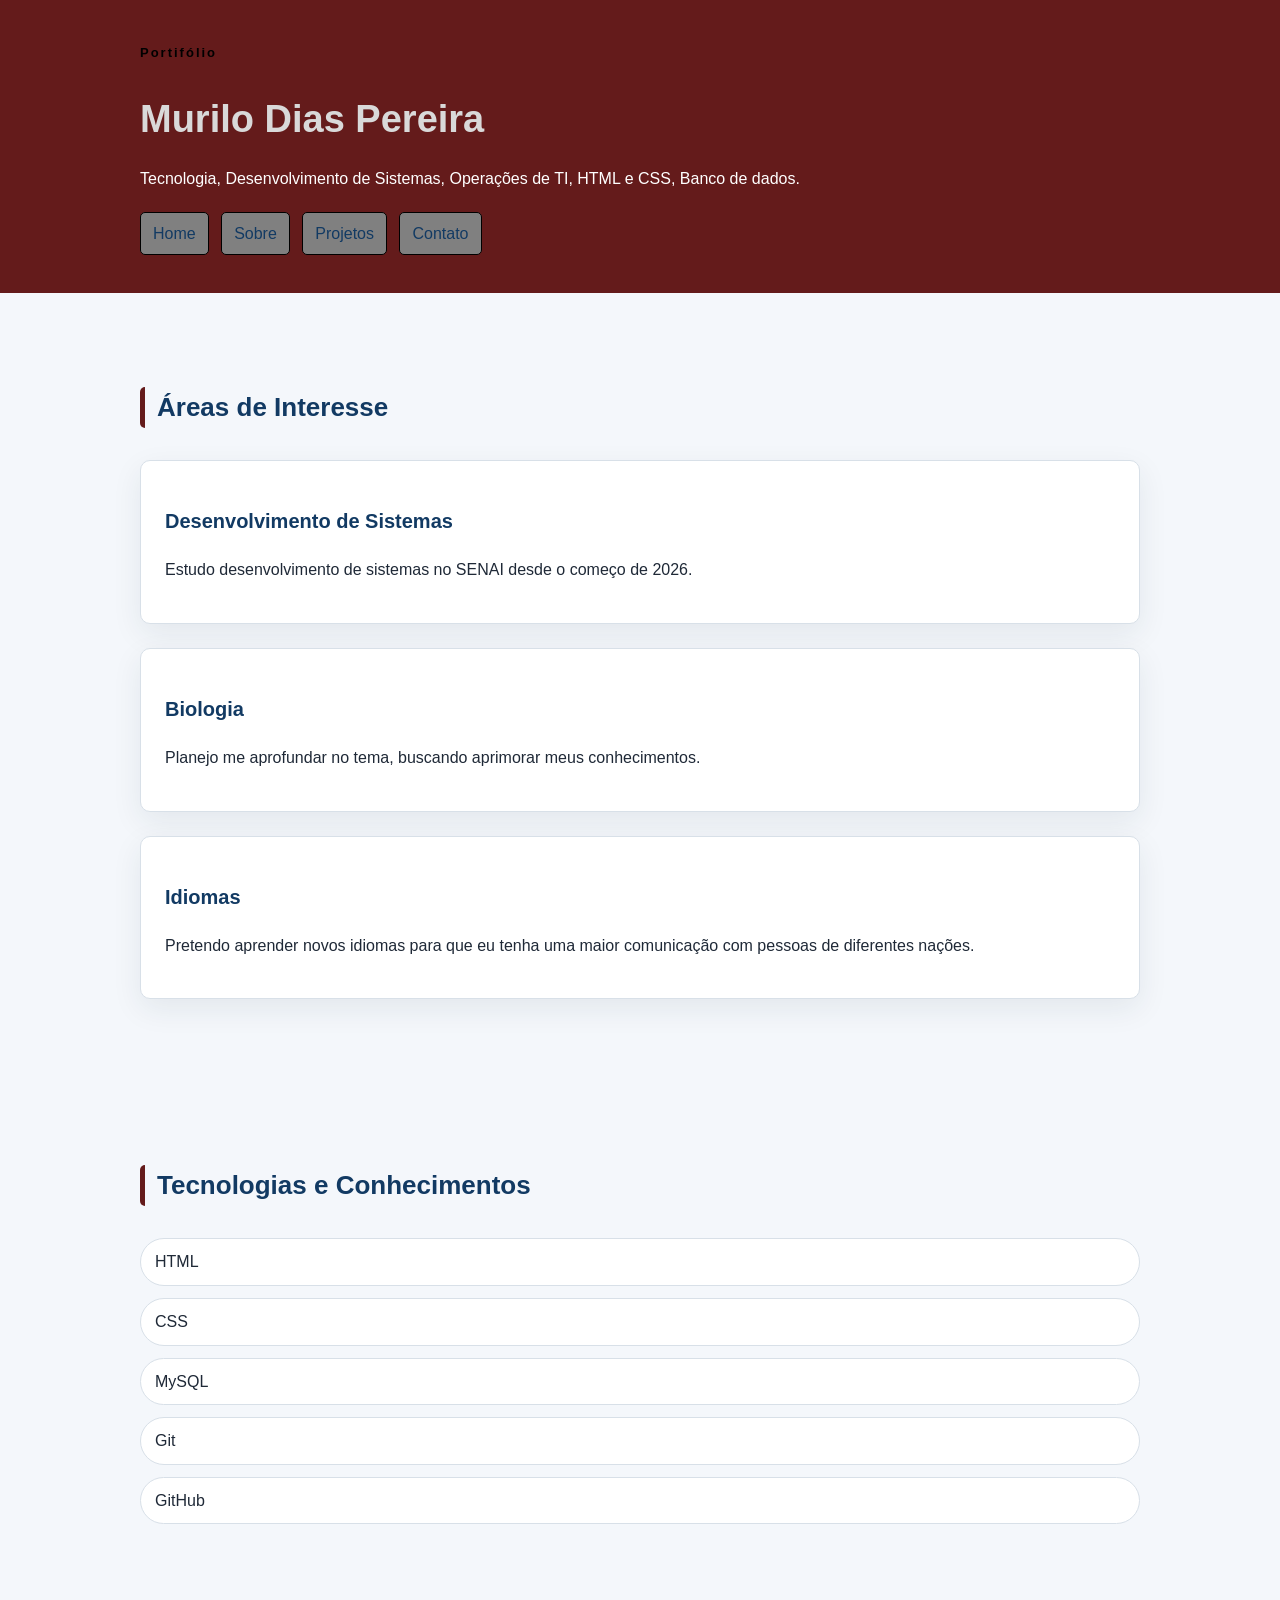
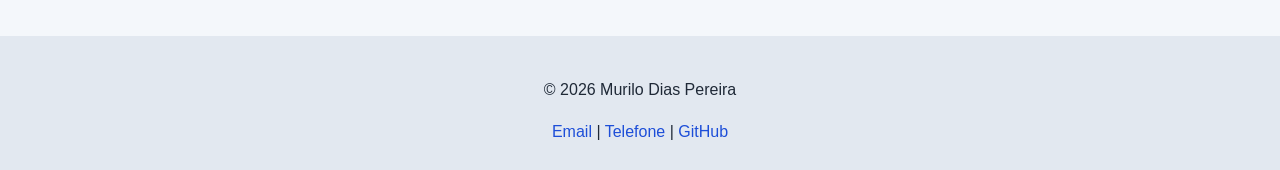
<file: index.html>
<!DOCTYPE html>
<html lang="pt-br">

<head>
    <meta charset="UTF-8">
    <meta name="viewport" content="width=device-width, initial-scale=1.0">
    <title>Murilo Dias | Portifólio</title>
    <link rel="stylesheet" href="./style/style.css">
</head>

<body>
    <header class="cabecalho">
        <div class="container">
            <p class="etiqueta">Portifólio</p>

            <h1>Murilo Dias Pereira</h1>

            <p class="subtitulo">
                Tecnologia, Desenvolvimento de Sistemas, Operações de TI, HTML e CSS, Banco de dados.
            </p>

            <nav class="menu-principal">
                <ul class="menu-lista">
                    <li><a class="menu-link" href="index.html">Home</a></li>
                    <li><a class="menu-link" href="./pages/sobre.html">Sobre</a></li>
                    <li><a class="menu-link" href="./pages/projetos.html">Projetos</a></li>
                    <li><a class="menu-link" href="./pages/contato.html">Contato</a></li>
                </ul>
            </nav>

        </div>
    </header>
    <main>
        <section class="secao">
            <div class="container">
                <h2 class="titulo-secao">Áreas de Interesse</h2>

                <div class="grade-cards">
                    <article class="card">
                        <h3>Desenvolvimento de Sistemas</h3>
                        <p>Estudo desenvolvimento de sistemas no SENAI desde o começo de 2026.</p>
                    </article>
                    <article class="card">
                        <h3>Biologia</h3>
                        <p>Planejo me aprofundar no tema, buscando aprimorar meus conhecimentos.</p>
                    </article>
                    <article class="card">
                        <h3>Idiomas</h3>
                        <p>Pretendo aprender novos idiomas para que eu tenha uma maior comunicação com pessoas de
                            diferentes nações.</p>
                    </article>
                </div>

            </div>
        </section>
        <section class="secao secao-tecnologias">
            <div class="container">
                <h2 class="titulo-secao">Tecnologias e Conhecimentos</h2>
                <ul class="lista-tecnologias">
                    <li>HTML</li>
                    <li>CSS</li>
                    <li>MySQL</li>
                    <li>Git</li>
                    <li>GitHub</li>
                </ul>
            </div>
        </section>
    </main>
    <footer class="rodape">
        <div class="container">
            <p>&copy; 2026 Murilo Dias Pereira</p>

            <adress>
                <a href="mailto:pereiramurilodias@gmail.com">Email</a>
                <span> | </span>
                <a href="tel:+5515987654321">Telefone</a>
                <span> | </span>
                <a href="https://github.com/MuriloDias10" target="_blank">GitHub</a>
            </adress>

        </div>
    </footer>

</body>

</html>
</file>
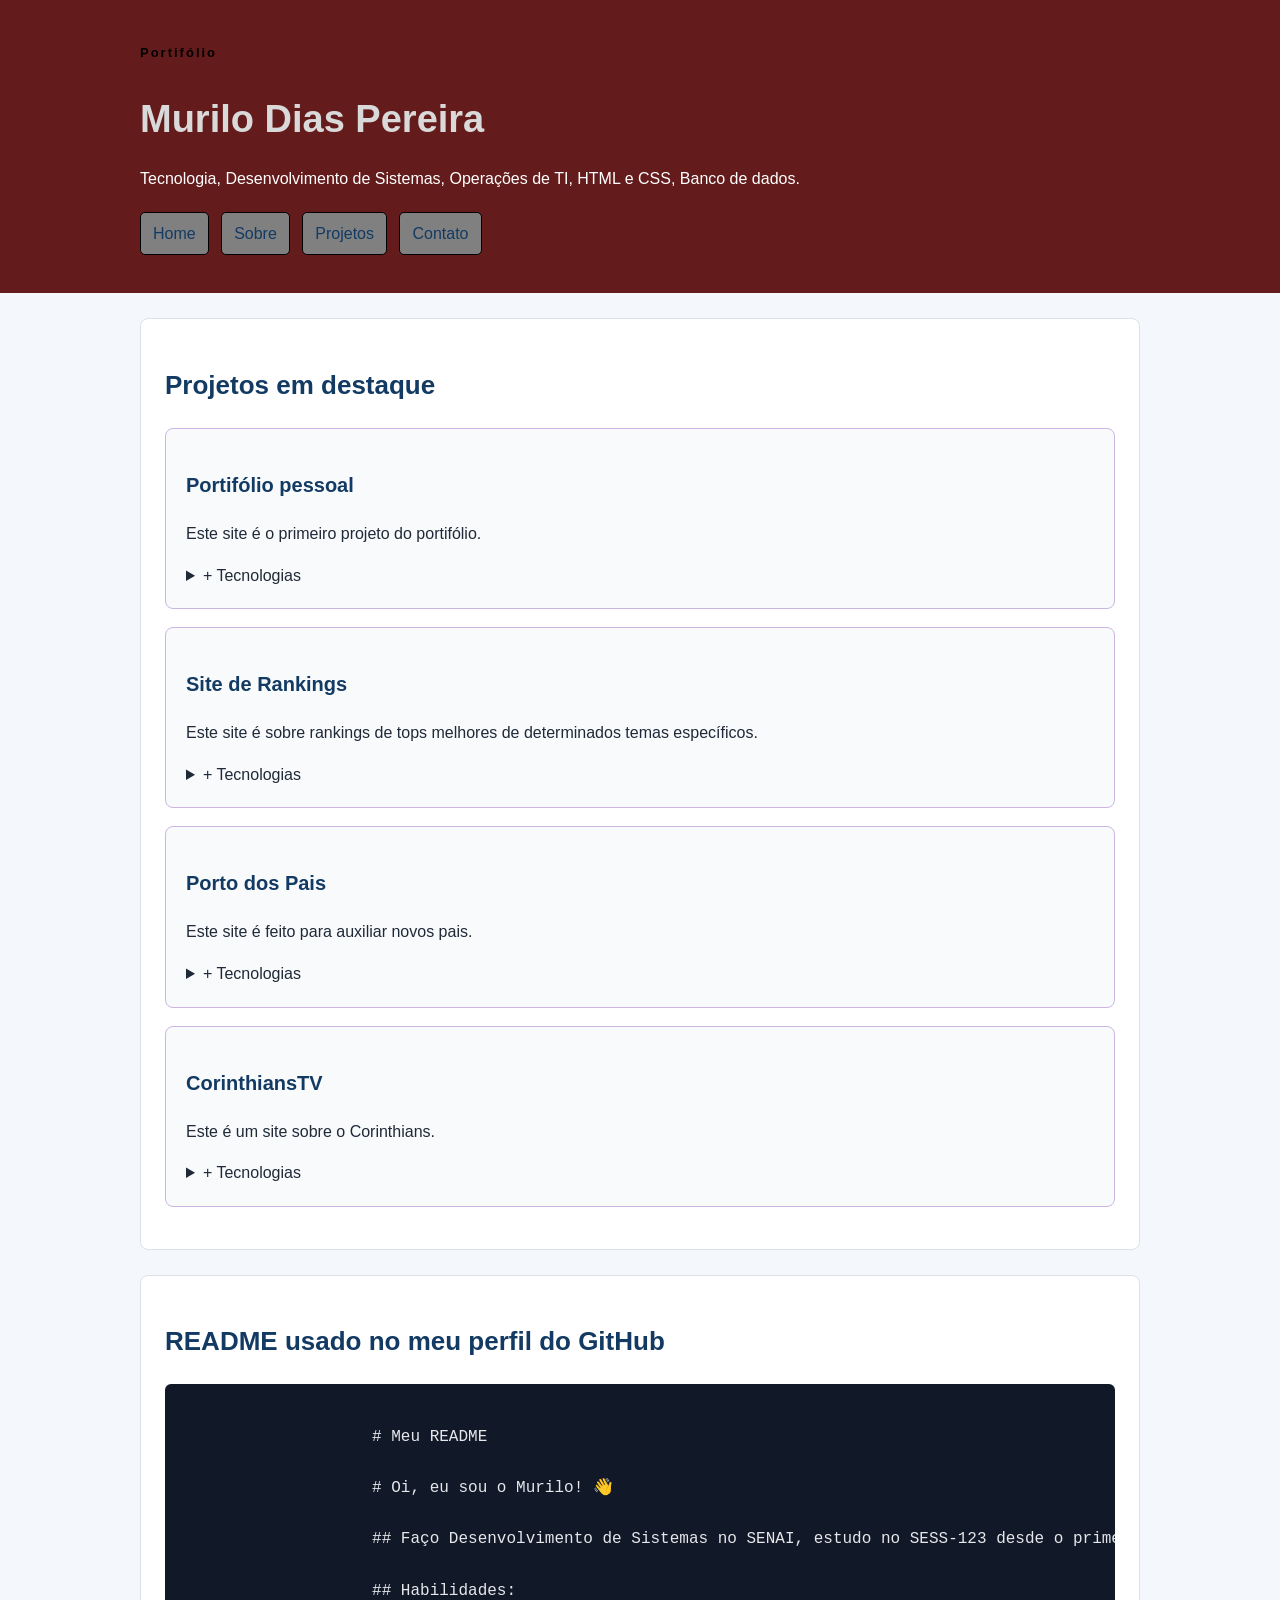
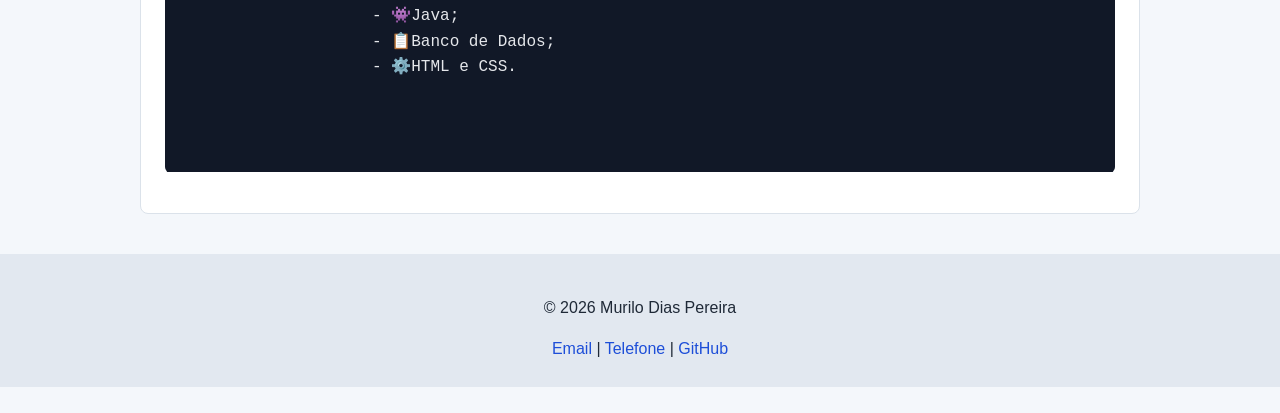
<file: pages/projetos.html>
<!DOCTYPE html>
<html lang="pt-br">

<head>
    <meta charset="UTF-8">
    <meta name="viewport" content="width=device-width, initial-scale=1.0">
    <title>Projetos | Murilo Dias</title>
    <link rel="stylesheet" href="../style/style.css">
    <link rel="stylesheet" href="../style/style-projetos.css">

<body>
    <header class="cabecalho">
        <div class="container">
            <p class="etiqueta">Portifólio</p>

            <h1>Murilo Dias Pereira</h1>

            <p class="subtitulo">
                Tecnologia, Desenvolvimento de Sistemas, Operações de TI, HTML e CSS, Banco de dados.
            </p>

            <nav class="menu-principal">
                <ul class="menu-lista">
                    <li><a class="menu-link" href="../index.html">Home</a></li>
                    <li><a class="menu-link" href="./sobre.html">Sobre</a></li>
                    <li><a class="menu-link" href="./projetos.html">Projetos</a></li>
                    <li><a class="menu-link" href="./contato.html">Contato</a></li>
                </ul>
            </nav>

        </div>

    </header>

    <main class="container">
        <section class="secao">
            <h2>Projetos em destaque</h2>
            <article class="projeto-card">
                <h3>Portifólio pessoal</h3>
                <p>
                    Este site é o primeiro projeto do portifólio.
                </p>

                <details>
                    <summary>+ Tecnologias</summary>
                    <ul>
                        <li>HTML básico</li>
                        <li>HTML semântico</li>
                        <li>CSS externo</li>
                    </ul>
                </details>
            </article>
            <article class="projeto-card">
                <h3>Site de Rankings</h3>
                <p>
                    Este site é sobre rankings de tops melhores de determinados temas específicos.
                </p>

                <details>
                    <summary>+ Tecnologias</summary>
                    <ul>
                        <li>HTML básico</li>
                    </ul>
                </details>
            </article>
            <article class="projeto-card">
                <h3>Porto dos Pais</h3>
                <p>
                    Este site é feito para auxiliar novos pais.
                </p>

                <details>
                    <summary>+ Tecnologias</summary>
                    <ul>
                        <li>HTML básico</li>
                        <li>HTML semântico</li>
                        <li>CSS externo</li>
                    </ul>
                </details>
            </article>
            <article class="projeto-card">
                <h3>CorinthiansTV</h3>
                <p>
                    Este é um site sobre o Corinthians.
                </p>

                <details>
                    <summary>+ Tecnologias</summary>
                    <ul>
                        <li>HTML básico</li>
                    </ul>
                </details>
            </article>
        </section>
        <section class="secao">

            <h2>README usado no meu perfil do GitHub</h2>

            <pre class="codigo">
                <code>
                    # Meu README

                    # Oi, eu sou o Murilo! 👋

                    ## Faço Desenvolvimento de Sistemas no SENAI, estudo no SESS-123 desde o primeiro ano do ensino fundamental.

                    ## Habilidades:
                    - 👾Java;
                    - 📋Banco de Dados;
                    - ⚙️HTML e CSS.

                </code>
            </pre>

        </section>
    </main>

    <footer class="rodape">
        <div class="container">
            <p>&copy; 2026 Murilo Dias Pereira</p>

            <adress>
                <a href="mailto:pereiramurilodias@gmail.com">Email</a>
                <span> | </span>
                <a href="tel:+5515987654321">Telefone</a>
                <span> | </span>
                <a href="https://github.com/MuriloDias10" target="_blank">GitHub</a>
            </adress>

        </div>
    </footer>
</body>

</html>
</file>
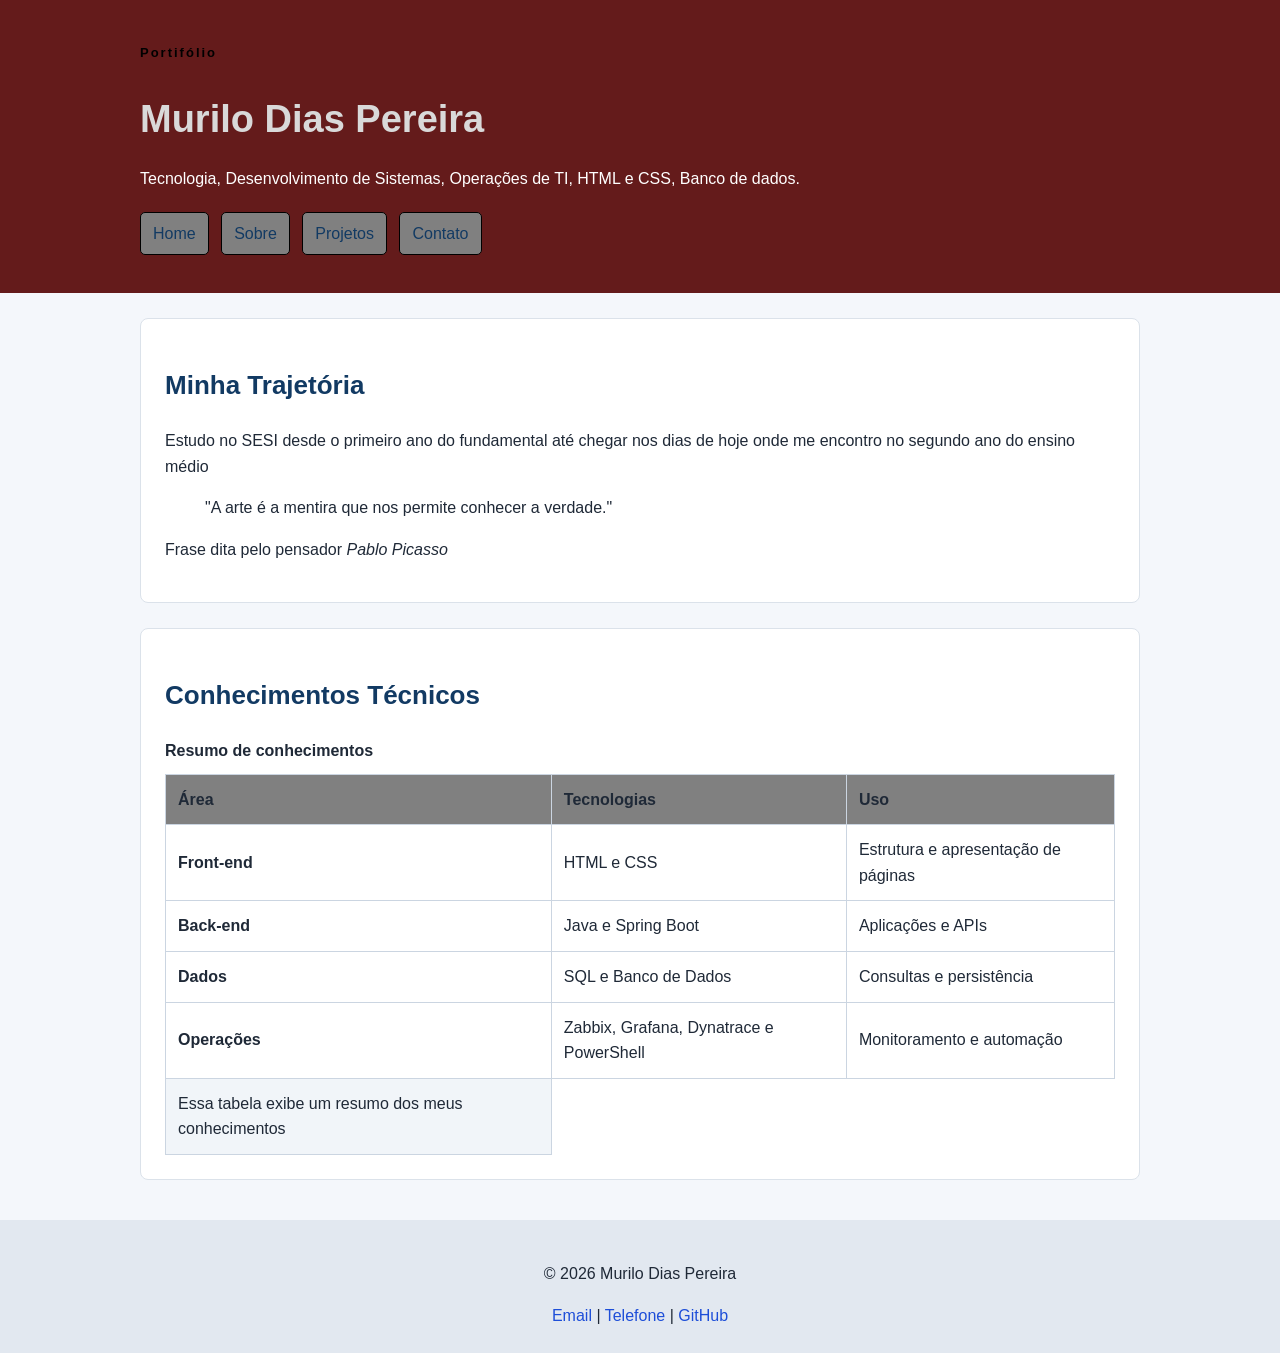
<file: pages/sobre.html>
<!DOCTYPE html>
<html lang="pt-br">

<head>
    <meta charset="UTF-8">
    <meta name="viewport" content="width=device-width, initial-scale=1.0">
    <link rel="stylesheet" href="../style/style.css">
    <link rel="stylesheet" href="../style/style-sobre.css">

    <title> Sobre | Murilo Dias </title>

</head>

<body>
    <header class="cabecalho">
        <div class="container">
            <p class="etiqueta">Portifólio</p>

            <h1>Murilo Dias Pereira</h1>

            <p class="subtitulo">
                Tecnologia, Desenvolvimento de Sistemas, Operações de TI, HTML e CSS, Banco de dados.
            </p>

            <nav class="menu-principal">
                <ul class="menu-lista">
                    <li><a class="menu-link" href="../index.html">Home</a></li>
                    <li><a class="menu-link" href="./sobre.html">Sobre</a></li>
                    <li><a class="menu-link" href="./projetos.html">Projetos</a></li>
                    <li><a class="menu-link" href="./contato.html">Contato</a></li>
                </ul>
            </nav>

        </div>
    </header>

    <main class="container">
        <section class="secao">
            <h2>Minha Trajetória</h2>

            <p>
                Estudo no SESI desde o primeiro ano do fundamental até chegar nos dias de hoje onde me encontro no
                segundo ano do ensino médio
            </p>

            <blockquote class="citacao">
                "A arte é a mentira que nos permite conhecer a verdade."
            </blockquote>
            <p>
                Frase dita pelo pensador <cite>Pablo Picasso</cite>
            </p>

        </section>
        <section class="secao">
            <h2>Conhecimentos Técnicos</h2>
            <table class="tabela-conhecimentos">
                <caption>Resumo de conhecimentos</caption>
                <thead>
                    <tr>
                        <th scope="col">Área</th>
                        <th scope="col">Tecnologias</th>
                        <th scope="col">Uso</th>
                    </tr>
                </thead>
                <tbody>
                    <tr>
                        <th scope="row">Front-end</th>
                        <td>HTML e CSS</td>
                        <td>Estrutura e apresentação de páginas</td>
                    </tr>
                    <tr>
                        <th scope="row">Back-end</th>
                        <td>Java e Spring Boot</td>
                        <td>Aplicações e APIs</td>
                    </tr>
                    <tr>
                        <th scope="row">Dados</th>
                        <td>SQL e Banco de Dados</td>
                        <td>Consultas e persistência</td>
                    </tr>
                    <tr>
                        <th scope="row">Operações</th>
                        <td>Zabbix, Grafana, Dynatrace e PowerShell</td>
                        <td>Monitoramento e automação</td>
                    </tr>
                </tbody>
                <tfoot>
                    <tr>
                        <td>Essa tabela exibe um resumo dos meus conhecimentos</td>
                    </tr>
                </tfoot>
            </table>
        </section>
    </main>

    <footer class="rodape">
        <div class="container">
            <p>&copy; 2026 Murilo Dias Pereira</p>

            <adress>
                <a href="mailto:pereiramurilodias@gmail.com">Email</a>
                <span> | </span>
                <a href="tel:+5515987654321">Telefone</a>
                <span> | </span>
                <a href="https://github.com/MuriloDias10" target="_blank">GitHub</a>
            </adress>

        </div>
    </footer>

</body>

</html>
</file>
<file: style/style.css>
* {
    box-sizing: border-box;
}

body {
    margin: 0;

    background-color: #f4f7fb;
    color: #1f2937;

    font-family: Arial, Helvetica, sans-serif;
    font-size: 16px;
    line-height: 1.6;
}

h1,
h2,
h3 {
    color: #123a63
}

h1 {
    font-size: 38px;
    margin-bottom: 10px;
}

h2 {
    font-size: 26px;
}

h3 {
    font-size: 20px;
}

a {
    color: #1d4ed8;
}

.container {
    width: 90%;
    max-width: 1000px;
    margin: 0 auto;
}

.cabecalho {
    background-color: #641b1b;
    color: white;
    padding: 30px 0;
}

.cabecalho h1 {
    color: #d9d9d9;
}

.etiqueta {
    margin-bottom: 5px;

    color: black;

    font-size: 13px;
    font-weight: bold;
    letter-spacing: 2px;
}

.subtitulo {
    max-width: 700px;
}

.menu-lista {
    margin: 20px 0 0;
    padding: 0;

    list-style: none;
}

.menu-lista li {
    display: inline-block;

    margin-right: 8px;
    margin-bottom: 8px;
}

.menu-link {
    display: inline-block;

    padding: 8px 12px;

    background-color: grey;
    color: #123a63;

    border: 1px solid black;
    border-radius: 5px;

    text-decoration: none;
}

.code, pre {
    font-family: Consolas, "Courier New", monospace;
}

.secao {
    padding: 72px;
}

.titulo-secao {
    margin-bottom: 32px;
    padding-left: 12px;

    border-left: 5px solid #641b1b;
    border-radius: 5px;
}

.grade-cards {
    display: grid;
    gap: 24px;
}

.card {
    padding: 24px;
    background-color: #fff;
    border: 1px solid #d8e0e8;
    border-radius: 10px;
    box-shadow: 0 10px 30px rgba(20, 45, 70, 0.08);
}

.lista-tecnologias {
    display: grid;
    gap: 12px;
    list-style: none;
    padding: 0;
    margin: 0;
}

.lista-tecnologias li {
    padding: 10px 14px;
    background-color: #fff;
    display: inline-block;
    border: 1px solid #d8e0e8;
    border-radius: 999px;
}

.rodape {
    margin-top: 40px;
    padding: 25px;
    background-color: #e2e8f0;
    text-align: center;
}

.rodape address {
    font-style: normal;
}

.rodape a {
    text-decoration: none;
}
</file>
<file: style/style-projetos.css>
.secao {
    margin: 25px 0;
    padding: 24px;

    background-color: white;

    border: 1px solid #dbe2ea;
    border-radius: 8px;
}

.projeto-card {
    margin-bottom: 18px;
    padding: 20px;

    background-color: #f8fafc;

    border: 1px solid #cdb5e1;
    border-radius: 8px;
}

.codigo {

    overflow-x: auto;
    
    padding: 15px;

    background-color: #111827;
    color: #e5e7eb;

    border-radius: 6px;
}

.code, pre {
    font-family: Consolas, "Courier New", monospace;
}
</file>
<file: style/style-sobre.css>
.tabela-conhecimentos {
    width: 100%;

    border-collapse: collapse;
    background-color: white;
}

.tabela-conhecimentos caption {
    margin-bottom: 10px;

    font-weight: bold;
    text-align: left;
}

.tabela-conhecimentos th,
.tabela-conhecimentos td {
    padding: 12px;

    border: 1px solid #cbd5e1;

    text-align: left;
}

.tabela-conhecimentos thead {
    background-color: grey;
}

.tabela-conhecimentos tfoot {
    background-color: #f1f5f9;
}

.secao {
    margin: 25px 0;
    padding: 24px;
    
    background-color: white;

    border: 1px solid #dbe2ea;
    border-radius: 8px;
}
</file>
